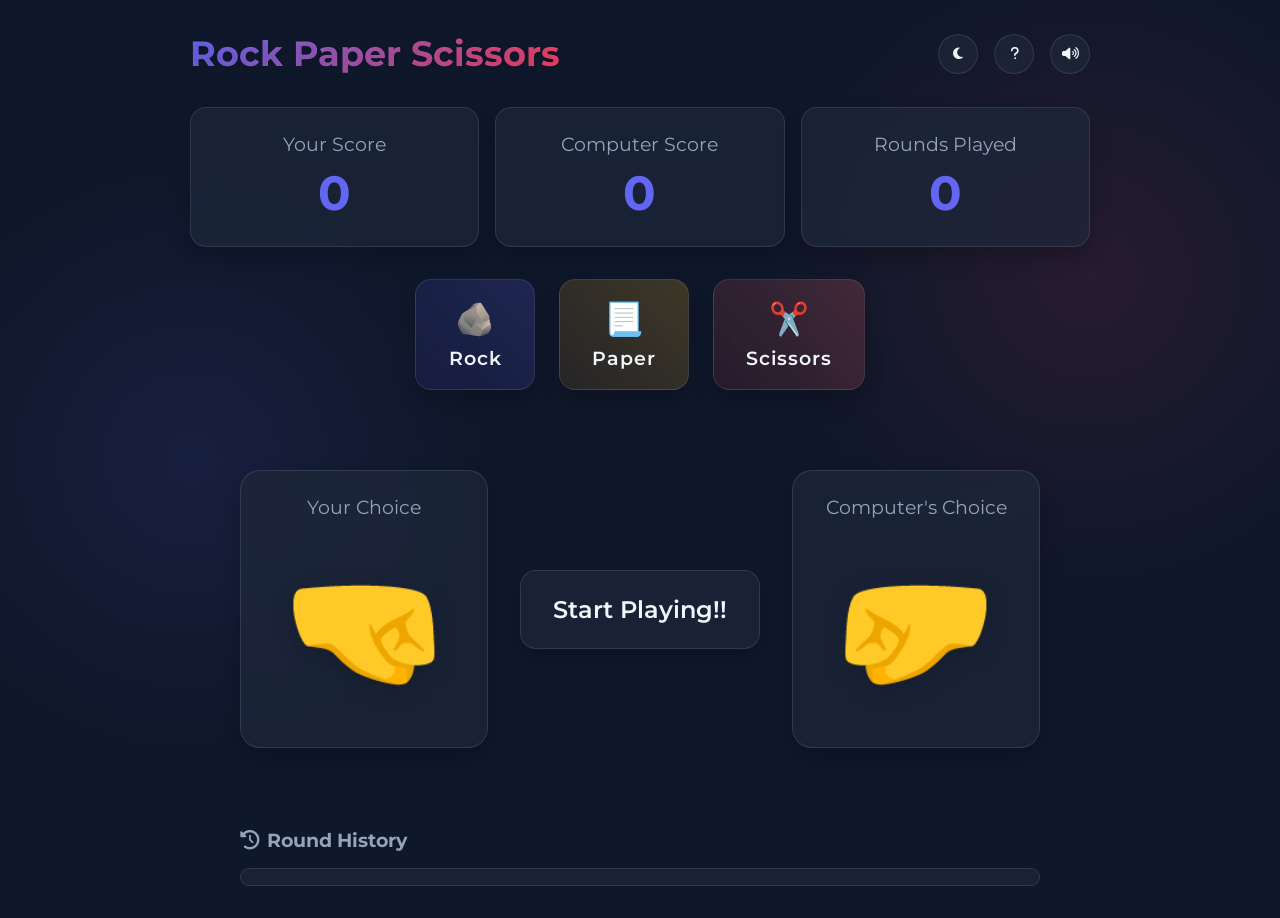
<file: index.html>
<!DOCTYPE html>
<html lang="en">

<head>
    <meta charset="UTF-8">
    <meta name="viewport" content="width=device-width, initial-scale=1.0">
    <title>Rock Paper Scissors Game</title>
    <link rel="stylesheet" href="https://cdnjs.cloudflare.com/ajax/libs/font-awesome/6.4.0/css/all.min.css">
    <link rel="stylesheet" href="style.css">
</head>

<body>
    <div class="header">
        <h1 class="title">Rock Paper Scissors</h1>
        <div class="controls">
            <button class="control-btn theme-toggle" aria-label="Toggle theme" type="button">
                <i class="fas fa-moon"></i>
            </button>
            <button class="control-btn rules-btn" aria-label="Show rules" type="button">
                <i class="fas fa-question"></i>
            </button>
            <button class="control-btn sound-toggle" aria-label="Toggle sound" type="button">
                <i class="fas fa-volume-up"></i>
            </button>
        </div>
    </div>

    <div class="game-container">
        <div class="score-board">
            <div class="score-card">
                <div class="score-title">Your Score</div>
                <div class="score-value user-score">0</div>
            </div>
            <div class="score-card">
                <div class="score-title">Computer Score</div>
                <div class="score-value computer-score">0</div>
            </div>
            <div class="score-card">
                <div class="score-title">Rounds Played</div>
                <div class="score-value rounds-count">0</div>
            </div>
        </div>

        <div class="choices-container">
            <div class="choice-btn rock-btn">
                <div class="choice-icon">🪨</div>
                <div>Rock</div>
            </div>
            <div class="choice-btn paper-btn">
                <div class="choice-icon">📃</div>
                <div>Paper</div>
            </div>
            <div class="choice-btn scissors-btn">
                <div class="choice-icon">✂️</div>
                <div>Scissors</div>
            </div>
        </div>

        <div class="game-area">
            <div class="player-area">
                <div class="area-title">Your Choice</div>
                <div class="hand-icon user-hand">🤜</div>
            </div>

            <div class="result-area">Start Playing!!</div>

            <div class="computer-area">
                <div class="area-title">Computer's Choice</div>
                <div class="hand-icon computer-hand">🤛</div>
            </div>
        </div>
        <div class="history-container">
            <h3 class="history-title"><i class="fas fa-history"></i> Round History</h3>
            <div class="history-list" id="historyList">
                <!-- History items will be added here dynamically -->
            </div>
        </div>
    </div>
    <!-- Results Popup -->
    <div class="popup-overlay">
        <div class="popup-content">
            <h2 class="popup-title">Game Over!</h2>
            <p class="popup-message">Me Wins! 😒</p>
            <button class="popup-close-btn" type="button">Play Again</button>
        </div>
    </div>
    <!-- Rules Popup -->
    <div class="rules-overlay">
        <div class="rules-content">
            <h2 class="rules-title">How to Play</h2>
            <ul class="rules-list">
                <li><i class="fas fa-check-circle"></i> <strong>Rock</strong> beats <strong>Scissors</strong> (rock
                    crushes scissors)</li>
                <li><i class="fas fa-check-circle"></i> <strong>Scissors</strong> beats <strong>Paper</strong> (scissors
                    cut paper)</li>
                <li><i class="fas fa-check-circle"></i> <strong>Paper</strong> beats <strong>Rock</strong> (paper covers
                    rock)</li>
                <li><i class="fas fa-check-circle"></i> First to <strong>3 wins</strong> is the champion!</li>
                <li><i class="fas fa-check-circle"></i> If you and the computer choose the same item, it's a
                    <strong>draw</strong>
                </li>
            </ul>
            <button class="rules-close-btn" type="button">Got It!</button>
        </div>
    </div>
    <script src="script.js"></script>
</body>

</html>
</file>
<file: style.css>
@import url("https://fonts.googleapis.com/css2?family=Montserrat:wght@400;500;600;700&display=swap");

:root {
  --primary: #6366f1;
  --primary-dark: #4f46e5;
  --secondary: #f43f5e;
  --success: #22c55e;
  --warning: #f59e0b;
  --background: #0f172a;
  --background-light: #1e293b;
  --text: #f1f5f9;
  --text-dim: #94a3b8;
  --card-bg: rgba(30, 41, 59, 0.7);
  --card-border: rgba(255, 255, 255, 0.1);
  --shadow: 0 10px 20px rgba(0, 0, 0, 0.2);
  --transition: all 0.3s cubic-bezier(0.4, 0, 0.2, 1);
}

.light-theme {
  --background: #f1f5f9;
  --background-light: #ffffff;
  --text: #0f172a;
  --text-dim: #64748b;
  --card-bg: rgba(255, 255, 255, 0.7);
  --card-border: rgba(0, 0, 0, 0.1);
  --shadow: 0 10px 20px rgba(0, 0, 0, 0.1);
}

* {
  margin: 0;
  padding: 0;
  box-sizing: border-box;
}

body {
  width: 100%;
  color: var(--text);
  font-family: "Montserrat", sans-serif;
  min-height: 100vh;
  display: flex;
  flex-direction: column;
  align-items: center;
  padding: 2rem;
  background: var(--background);
  background-image:
    radial-gradient(
      circle at 15% 50%,
      rgba(99, 102, 241, 0.1) 0%,
      transparent 25%
    ),
    radial-gradient(
      circle at 85% 30%,
      rgba(244, 63, 94, 0.1) 0%,
      transparent 25%
    );
  transition: var(--transition);
  position: relative;
  overflow-x: hidden;
}

.header {
  display: flex;
  justify-content: space-between;
  align-items: center;
  width: 100%;
  max-width: 900px;
  margin-bottom: 2rem;
}

.title {
  font-size: 2.2rem;
  font-weight: 700;
  color: var(--primary);
  background: linear-gradient(135deg, var(--primary), var(--secondary));
  -webkit-background-clip: text;
  background-clip: text;
  -webkit-text-fill-color: transparent;
  text-shadow: 0 2px 4px rgba(0, 0, 0, 0.1);
}

.controls {
  display: flex;
  gap: 1rem;
}

.control-btn {
  width: 40px;
  height: 40px;
  border-radius: 50%;
  background: rgba(255, 255, 255, 0.85);
  background: var(--card-bg);
  border: 1px solid var(--card-border);
  color: var(--text);
  display: flex;
  justify-content: center;
  align-items: center;
  cursor: pointer;
  transition: var(--transition);
  -webkit-backdrop-filter: blur(10px);
  backdrop-filter: blur(10px);
}

.control-btn:hover {
  transform: translateY(-2px);
  box-shadow: var(--shadow);
  background: var(--primary);
  color: white;
}

.game-container {
  display: flex;
  flex-direction: column;
  align-items: center;
  width: 100%;
  max-width: 900px;
  gap: 2rem;
}

.score-board {
  display: flex;
  justify-content: space-between;
  width: 100%;
  gap: 1rem;
}

.score-card {
  flex: 1;
  padding: 1.5rem;
  border-radius: 16px;
  background: rgba(255, 255, 255, 0.9);
  background: var(--card-bg);
  border: 1px solid var(--card-border);
  text-align: center;
  box-shadow: var(--shadow);
  transition: var(--transition);
  -webkit-backdrop-filter: blur(10px);
  backdrop-filter: blur(10px);
}

.score-card:hover {
  transform: translateY(-5px);
}

.score-title {
  font-size: 1.2rem;
  margin-bottom: 0.5rem;
  color: var(--text-dim);
}

.score-value {
  font-size: 3rem;
  font-weight: 700;
  color: var(--primary);
}

.choices-container {
  display: flex;
  gap: 1.5rem;
  margin-bottom: 1rem;
  flex-wrap: wrap;
  justify-content: center;
}

.choice-btn {
  letter-spacing: 1px;
  font-size: 1.2rem;
  font-weight: 600;
  color: var(--text);
  border: none;
  outline: none;
  cursor: pointer;
  border-radius: 16px;
  background: rgba(255, 255, 255, 0.9);
  background: var(--card-bg);
  border: 1px solid var(--card-border);
  padding: 1.2rem 2rem;
  box-shadow: var(--shadow);
  transition: var(--transition);
  display: flex;
  flex-direction: column;
  align-items: center;
  gap: 0.5rem;
  min-width: 120px;
  -webkit-backdrop-filter: blur(10px);
  backdrop-filter: blur(10px);
}

.choice-btn:hover {
  transform: translateY(-5px) scale(1.05);
}

.choice-btn:active {
  transform: translateY(2px) scale(0.98);
}

.choice-icon {
  font-size: 2rem;
}

.rock-btn {
  background: linear-gradient(
    45deg,
    rgba(79, 70, 229, 0.1),
    rgba(99, 102, 241, 0.2)
  );
}

.rock-btn:hover {
  background: linear-gradient(45deg, var(--primary-dark), var(--primary));
}

.paper-btn {
  background: linear-gradient(
    45deg,
    rgba(245, 158, 11, 0.1),
    rgba(251, 191, 36, 0.2)
  );
}

.paper-btn:hover {
  background: linear-gradient(45deg, #f59e0b, #fbbf24);
}

.scissors-btn {
  background: linear-gradient(
    45deg,
    rgba(239, 68, 68, 0.1),
    rgba(248, 113, 113, 0.2)
  );
}

.scissors-btn:hover {
  background: linear-gradient(45deg, #ef4444, #f87171);
}

.game-area {
  display: flex;
  justify-content: space-between;
  width: 100%;
  max-width: 800px;
  margin: 2rem 0;
  perspective: 1000px;
  gap: 2rem;
}

.player-area,
.computer-area {
  flex: 1;
  display: flex;
  flex-direction: column;
  align-items: center;
  padding: 1.5rem;
  border-radius: 20px;
  background: var(--card-bg);
  border: 1px solid var(--card-border);
  -webkit-backdrop-filter: blur(10px);
  backdrop-filter: blur(10px);
  box-shadow: var(--shadow);
  transition: var(--transition);
}

.player-area:hover,
.computer-area:hover {
  transform: translateY(-5px);
}

.area-title {
  font-size: 1.2rem;
  margin-bottom: 1rem;
  color: var(--text-dim);
}

.hand-icon {
  font-size: 8rem;
  margin: 1rem 0;
  display: block;
  transition: var(--transition);
  transform-style: preserve-3d;
  filter: drop-shadow(0 5px 10px rgba(0, 0, 0, 0.2));
}

.shakeUserHands {
  animation: shakeUserHands 0.6s infinite ease-in-out;
}

.shakeComputerHands {
  animation: shakeComputerHands 0.5s infinite ease-in-out;
}

@keyframes shakeUserHands {
  0% {
    transform: rotate(0deg) scale(1);
  }

  25% {
    transform: rotate(15deg) scale(1.1);
  }

  50% {
    transform: rotate(-15deg) scale(1.1);
  }

  75% {
    transform: rotate(10deg) scale(1.05);
  }

  100% {
    transform: rotate(0deg) scale(1);
  }
}

@keyframes shakeComputerHands {
  0% {
    transform: rotate(0deg) scale(1);
  }

  25% {
    transform: rotate(15deg) scale(1.1);
  }

  50% {
    transform: rotate(-15deg) scale(1.1);
  }

  75% {
    transform: rotate(10deg) scale(1.05);
  }

  100% {
    transform: rotate(0deg) scale(1);
  }
}

.hand-icon.win {
  animation: winAnimation 0.5s ease-in-out 3;
  color: var(--success);
}

@keyframes winAnimation {
  0%,
  100% {
    transform: scale(1);
  }

  50% {
    transform: scale(1.2);
  }
}

.result-area {
  padding: 1.5rem 2rem;
  border-radius: 16px;
  text-align: center;
  background: var(--card-bg);
  -webkit-backdrop-filter: blur(5px);
  backdrop-filter: blur(5px);
  border: 1px solid var(--card-border);
  box-shadow: var(--shadow);
  align-self: center;
  font-size: 1.5rem;
  font-weight: 600;
  min-width: 200px;
  transition: var(--transition);
}

.result-area.win {
  background: linear-gradient(
    45deg,
    rgba(34, 197, 94, 0.2),
    rgba(34, 197, 94, 0.1)
  );
  color: var(--success);
}

.result-area.lose {
  background: linear-gradient(
    45deg,
    rgba(239, 68, 68, 0.2),
    rgba(239, 68, 68, 0.1)
  );
  color: #ef4444;
}

.result-area.draw {
  background: linear-gradient(
    45deg,
    rgba(156, 163, 175, 0.2),
    rgba(156, 163, 175, 0.1)
  );
  color: var(--text-dim);
}

.history-container {
  width: 100%;
  max-width: 800px;
  margin-top: 1rem;
}

.history-title {
  font-size: 1.2rem;
  margin-bottom: 1rem;
  color: var(--text-dim);
  display: flex;
  align-items: center;
  gap: 0.5rem;
}

.history-list {
  display: flex;
  flex-direction: column;
  gap: 0.5rem;
  max-height: 200px;
  overflow-y: auto;
  padding: 0.5rem;
  border-radius: 12px;
  background: var(--card-bg);
  border: 1px solid var(--card-border);
  -webkit-backdrop-filter: blur(10px);
  backdrop-filter: blur(10px);
}

.history-item {
  display: flex;
  justify-content: space-between;
  padding: 0.75rem 1rem;
  border-radius: 8px;
  background: rgba(255, 255, 255, 0.05);
  transition: var(--transition);
}

.history-item:hover {
  background: rgba(255, 255, 255, 0.1);
}

.history-item.win {
  border-left: 4px solid var(--success);
}

.history-item.lose {
  border-left: 4px solid #ef4444;
}

.history-item.draw {
  border-left: 4px solid var(--text-dim);
}

/* Popup */
.popup-overlay {
  position: fixed;
  top: 0;
  left: 0;
  width: 100%;
  height: 100%;
  background: rgba(0, 0, 0, 0.7);
  -webkit-backdrop-filter: blur(5px);
  backdrop-filter: blur(5px);
  display: flex;
  justify-content: center;
  align-items: center;
  z-index: 1000;
  opacity: 0;
  visibility: hidden;
  transition: all 0.5s ease;
}

.popup-overlay.active {
  opacity: 1;
  visibility: visible;
}

.popup-content {
  background: var(--card-bg);
  padding: 2.5rem;
  border-radius: 20px;
  text-align: center;
  border: 1px solid var(--card-border);
  box-shadow: var(--shadow);
  transform: scale(0.8);
  transition: all 0.5s cubic-bezier(0.4, 0, 0.2, 1);
  max-width: 90%;
  width: 400px;
  -webkit-backdrop-filter: blur(10px);
  backdrop-filter: blur(10px);
}

.popup-overlay.active .popup-content {
  transform: scale(1);
}

.popup-title {
  font-size: 2.2rem;
  margin-bottom: 1.5rem;
  color: var(--primary);
  background: linear-gradient(135deg, var(--primary), var(--secondary));
  -webkit-background-clip: text;
  background-clip: text;
  -webkit-text-fill-color: transparent;
}

.popup-message {
  font-size: 1.2rem;
  margin-bottom: 2rem;
  color: var(--text);
}

.popup-close-btn {
  padding: 0.8rem 2rem;
  font-size: 1.1rem;
  font-weight: 600;
  background: linear-gradient(45deg, var(--primary), var(--primary-dark));
  color: #fff;
  border: none;
  border-radius: 10px;
  cursor: pointer;
  transition: var(--transition);
}

.popup-close-btn:hover {
  transform: translateY(-2px);
  box-shadow: 0 5px 15px rgba(79, 70, 229, 0.3);
}

.confetti {
  position: absolute;
  width: 10px;
  height: 10px;
  background: var(--primary);
  opacity: 0;
}

@keyframes confettiFall {
  0% {
    opacity: 1;
    transform: translateY(0) rotate(0deg);
  }

  100% {
    opacity: 0;
    transform: translateY(100vh) rotate(720deg);
  }
}

.rules-overlay {
  position: fixed;
  top: 0;
  left: 0;
  width: 100%;
  height: 100%;
  background: rgba(0, 0, 0, 0.7);
  -webkit-backdrop-filter: blur(5px);
  backdrop-filter: blur(5px);
  display: flex;
  justify-content: center;
  align-items: center;
  z-index: 1000;
  opacity: 0;
  visibility: hidden;
  transition: all 0.5s ease;
}

.rules-overlay.active {
  opacity: 1;
  visibility: visible;
}

.rules-content {
  background: var(--card-bg);
  padding: 2.5rem;
  border-radius: 20px;
  text-align: left;
  border: 1px solid var(--card-border);
  box-shadow: var(--shadow);
  transform: scale(0.8);
  transition: all 0.5s cubic-bezier(0.4, 0, 0.2, 1);
  max-width: 90%;
  width: 500px;
  -webkit-backdrop-filter: blur(10px);
  backdrop-filter: blur(10px);
  max-height: 80vh;
  overflow-y: auto;
}

.rules-overlay.active .rules-content {
  transform: scale(1);
}

.rules-title {
  font-size: 1.8rem;
  margin-bottom: 1.5rem;
  color: var(--primary);
  text-align: center;
}

.rules-list {
  list-style-type: none;
  margin-bottom: 2rem;
}

.rules-list li {
  padding: 0.5rem 0;
  display: flex;
  align-items: flex-start;
  gap: 0.5rem;
}

.rules-list li i {
  color: var(--primary);
  margin-top: 0.2rem;
}

.rules-close-btn {
  padding: 0.8rem 2rem;
  font-size: 1.1rem;
  font-weight: 600;
  background: linear-gradient(45deg, var(--primary), var(--primary-dark));
  color: #fff;
  border: none;
  border-radius: 10px;
  cursor: pointer;
  transition: var(--transition);
  display: block;
  margin: 0 auto;
}

.rules-close-btn:hover {
  transform: translateY(-2px);
  box-shadow: 0 5px 15px rgba(79, 70, 229, 0.3);
}

/* Responsive Design */
/* ---------- 1024px ---------- */
@media (max-width: 1024px) {
  body {
    padding: 20px;
  }

  .header {
    width: 100%;
    max-width: 900px;
  }

  .game-container {
    width: 100%;
    max-width: 900px;
  }

  .score-board {
    gap: 15px;
  }

  .score-card {
    flex: 1;
  }

  .choices-container {
    gap: 20px;
  }

  .choice-btn {
    min-width: 150px;
  }

  .game-area {
    gap: 25px;
  }

  .history-container {
    width: 100%;
  }
}

/* ---------- 768px ---------- */
@media (max-width: 768px) {
  body {
    padding: 15px;
  }

  .header {
    flex-direction: column;
    gap: 18px;
    text-align: center;
  }

  .title {
    font-size: 2.3rem;
  }

  .controls {
    justify-content: center;
  }

  .game-container {
    width: 100%;
  }

  /* Score */
  .score-board {
    display: grid;
    grid-template-columns: repeat(3, 1fr);
    gap: 12px;
  }

  .score-card {
    min-width: 0;
    padding: 15px 10px;
  }

  .score-title {
    font-size: 0.85rem;
  }

  .score-value {
    font-size: 1.7rem;
  }

  /* Choices */
  .choices-container {
    gap: 15px;
  }

  .choice-btn {
    min-width: 130px;
    padding: 18px 15px;
  }

  .choice-icon {
    font-size: 2.3rem;
  }

  /* Game area */
  .game-area {
    display: grid;
    grid-template-columns: 1fr;
    gap: 15px;
  }

  .player-area,
  .computer-area {
    padding: 20px;
  }

  .result-area {
    order: 2;
  }

  .player-area {
    order: 1;
  }

  .computer-area {
    order: 3;
  }

  .hand-icon {
    font-size: 4rem;
  }

  /* History */
  .history-container {
    margin-top: 5px;
  }
}

/* ---------- 425px ---------- */
@media (max-width: 425px) {
  body {
    padding: 12px;
  }

  .header {
    margin-bottom: 20px;
  }

  .title {
    font-size: 2rem;
    line-height: 1.2;
  }

  .controls {
    gap: 8px;
  }

  .control-btn {
    width: 42px;
    height: 42px;
  }

  /* Score */
  .score-board {
    grid-template-columns: repeat(3, 1fr);
    gap: 8px;
    padding: 10px;
  }

  .score-card {
    padding: 12px 5px;
  }

  .score-title {
    font-size: 0.72rem;
    line-height: 1.2;
  }

  .score-value {
    font-size: 1.5rem;
    margin-top: 5px;
  }

  /* Choices */
  .choices-container {
    display: grid;
    grid-template-columns: repeat(3, 1fr);
    gap: 8px;
  }

  .choice-btn {
    min-width: 0;
    width: 100%;
    padding: 14px 5px;
    font-size: 0.9rem;
  }

  .choice-icon {
    font-size: 2rem;
    margin-bottom: 5px;
  }

  /* Game area */
  .game-area {
    gap: 10px;
  }

  .player-area,
  .computer-area {
    padding: 15px;
  }

  .area-title {
    font-size: 0.9rem;
  }

  .hand-icon {
    font-size: 3.5rem;
    margin-top: 8px;
  }

  .result-area {
    padding: 14px 10px;
    font-size: 1.1rem;
  }

  /* History */
  .history-container {
    padding: 15px;
  }

  .history-title {
    font-size: 1rem;
  }

  .history-item {
    font-size: 0.8rem;
    padding: 9px;
  }

  /* Popup */
  .popup-content,
  .rules-content {
    width: calc(100% - 24px);
    padding: 25px 18px;
  }
}

/* ---------- 375px ---------- */
@media (max-width: 375px) {
  body {
    padding: 10px;
  }

  .title {
    font-size: 1.75rem;
  }

  .score-board {
    padding: 8px;
    gap: 6px;
  }

  .score-card {
    padding: 10px 3px;
  }

  .score-title {
    font-size: 0.65rem;
  }

  .score-value {
    font-size: 1.35rem;
  }

  .choices-container {
    gap: 6px;
  }

  .choice-btn {
    padding: 12px 4px;
    font-size: 0.8rem;
  }

  .choice-icon {
    font-size: 1.8rem;
  }

  .player-area,
  .computer-area {
    padding: 12px;
  }

  .hand-icon {
    font-size: 3rem;
  }

  .result-area {
    font-size: 1rem;
    padding: 12px 8px;
  }

  .history-container {
    padding: 12px;
  }

  .history-item {
    font-size: 0.75rem;
  }
}

/* ---------- 320px ---------- */
@media (max-width: 320px) {
  body {
    padding: 8px;
  }

  .header {
    margin-bottom: 15px;
  }

  .title {
    font-size: 1.5rem;
  }

  .controls {
    gap: 6px;
  }

  .control-btn {
    width: 38px;
    height: 38px;
    font-size: 0.85rem;
  }

  /* Score */
  .score-board {
    padding: 6px;
    gap: 4px;
  }

  .score-card {
    padding: 8px 2px;
  }

  .score-title {
    font-size: 0.58rem;
  }

  .score-value {
    font-size: 1.2rem;
  }

  /* Choices */
  .choices-container {
    gap: 4px;
  }

  .choice-btn {
    padding: 10px 2px;
    font-size: 0.72rem;
    border-radius: 8px;
  }

  .choice-icon {
    font-size: 1.5rem;
  }

  /* Game */
  .player-area,
  .computer-area {
    padding: 10px;
  }

  .area-title {
    font-size: 0.8rem;
  }

  .hand-icon {
    font-size: 2.6rem;
  }

  .result-area {
    font-size: 0.9rem;
    padding: 10px 6px;
  }

  /* History */
  .history-container {
    padding: 10px;
  }

  .history-title {
    font-size: 0.9rem;
  }

  .history-item {
    font-size: 0.68rem;
    padding: 7px 5px;
  }

  /* Popup */
  .popup-content,
  .rules-content {
    width: calc(100% - 16px);
    padding: 20px 14px;
  }

  .popup-title,
  .rules-title {
    font-size: 1.4rem;
  }

  .popup-message {
    font-size: 0.9rem;
  }
}
</file>
